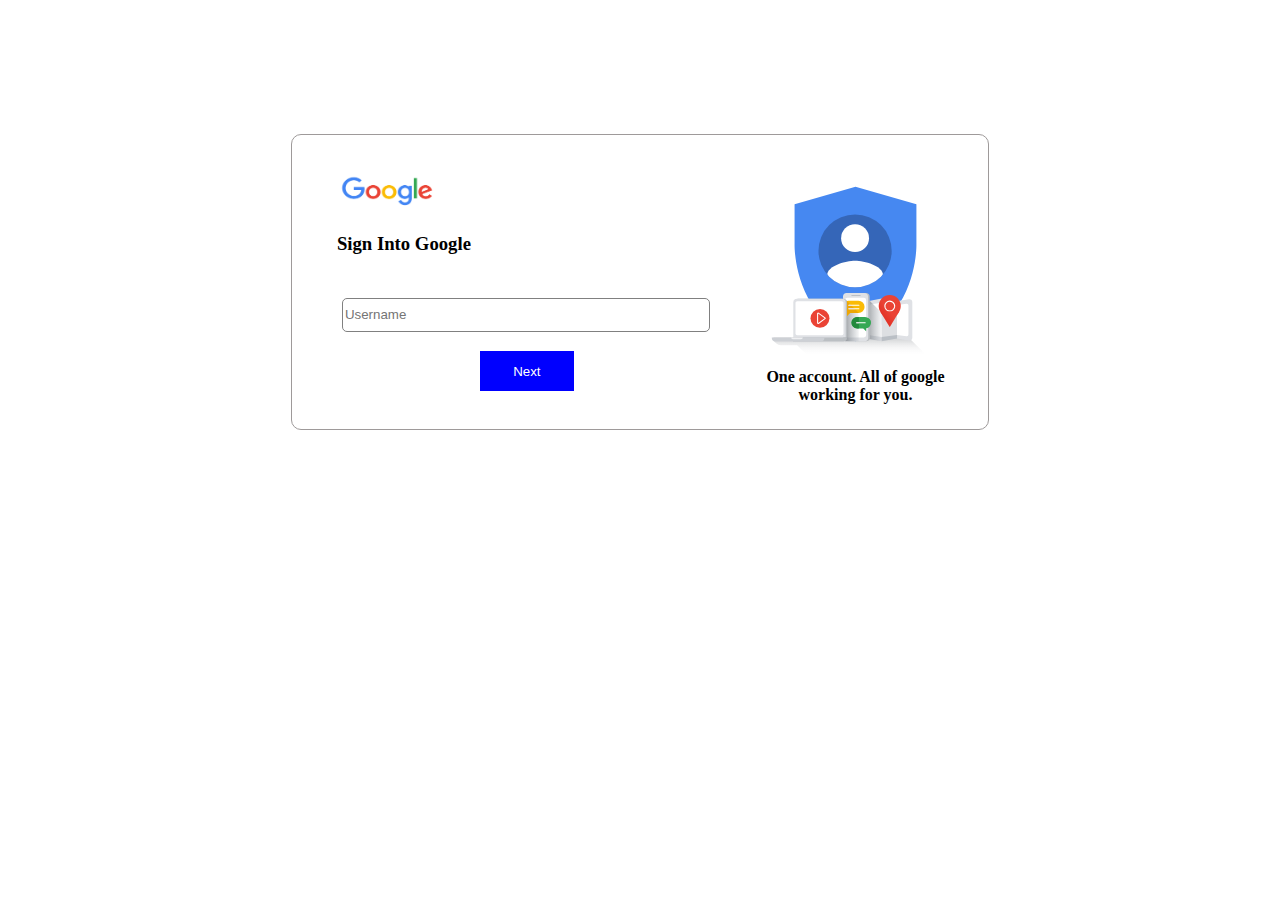
<file: index.html>
<!DOCTYPE html>
<html lang="en">

<head>
    <meta charset="UTF-8">
    <meta name="viewport" content="width=device-width, initial-scale=1.0">
    <title>Google log in</title>
    <link rel="stylesheet" href="style.css">
    </link>
    <script src="index.js"></script>

</head>


<body>
    <div class="container">

        <div id="form">
            <div id="google">
                <img src="google.png" alt="google" />
                <h3>Sign Into Google</h3>
            </div>
            <fieldset>

                <form id="mainform" onsubmit="password()"; >
                    <div class="hundred" id="emaildiv">
                        <input id="email" type="email" class="hundred"  required placeholder="Username" />

                        <p class="warning"></p>
                        <p class="warning"></p>
                    </div>

                  
                   
                    <div class="hundred" id="last">


                        <button type="submit" onclick="return checkEmail()">Next </button>
                        

                       
                    </div>
                </form>
            </fieldset>
        </div>

        <div id="image">
            <img src="account.svg" alt="google image" />
            <strong>One account. All of google working for you.</strong>



        </div>

    </div>

    <div id="check">

    </div>

</body>

</html>
</file>
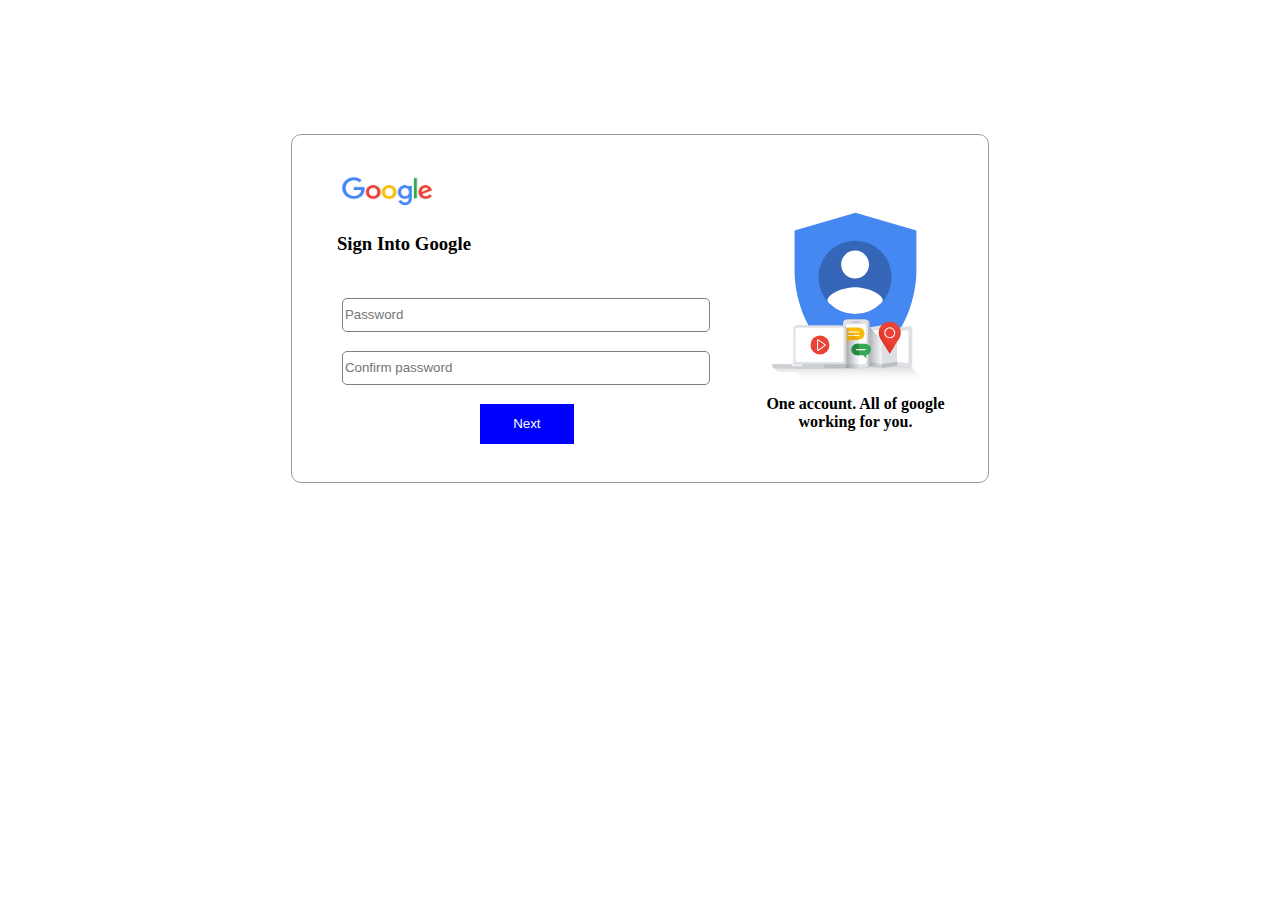
<file: password.html>
<!DOCTYPE html>
<html lang="en">

<head>
    <meta charset="UTF-8">
    <meta name="viewport" content="width=device-width, initial-scale=1.0">
    <title>Password</title>
    <link rel="stylesheet" href="style.css">
    </link>
    <script src="index.js"></script>

</head>


<body>
    <div class="container">

        <div id="form">
            <div id="google">
                <img src="google.png" alt="google" />
                <h3>Sign Into Google</h3>
            </div>
            <fieldset>

                <form id="mainform" onsubmit="success()">
                   
                    <div class="hundred"  id="passwords">
                        <input id="pass1" type="password" class="hundred" required placeholder="Password" />

                        <input type="password" class="hundred" id="confirm" required placeholder="Confirm password"/>

                        <p class="warning">Wrong Password</p>
                    </div>
                    <div id="confirmation"></div>
                   
                    <div class="hundred" id="last">


                        <button type="submit" onclick="return checkPassword()">Next </button>
                        

                       
                    </div>
                </form>
            </fieldset>
        </div>

        <div id="image">
            <img src="account.svg" alt="google image" />
            <strong>One account. All of google working for you.</strong>



        </div>

    </div>

    <div id="check">

    </div>

</body>

</html>
</file>
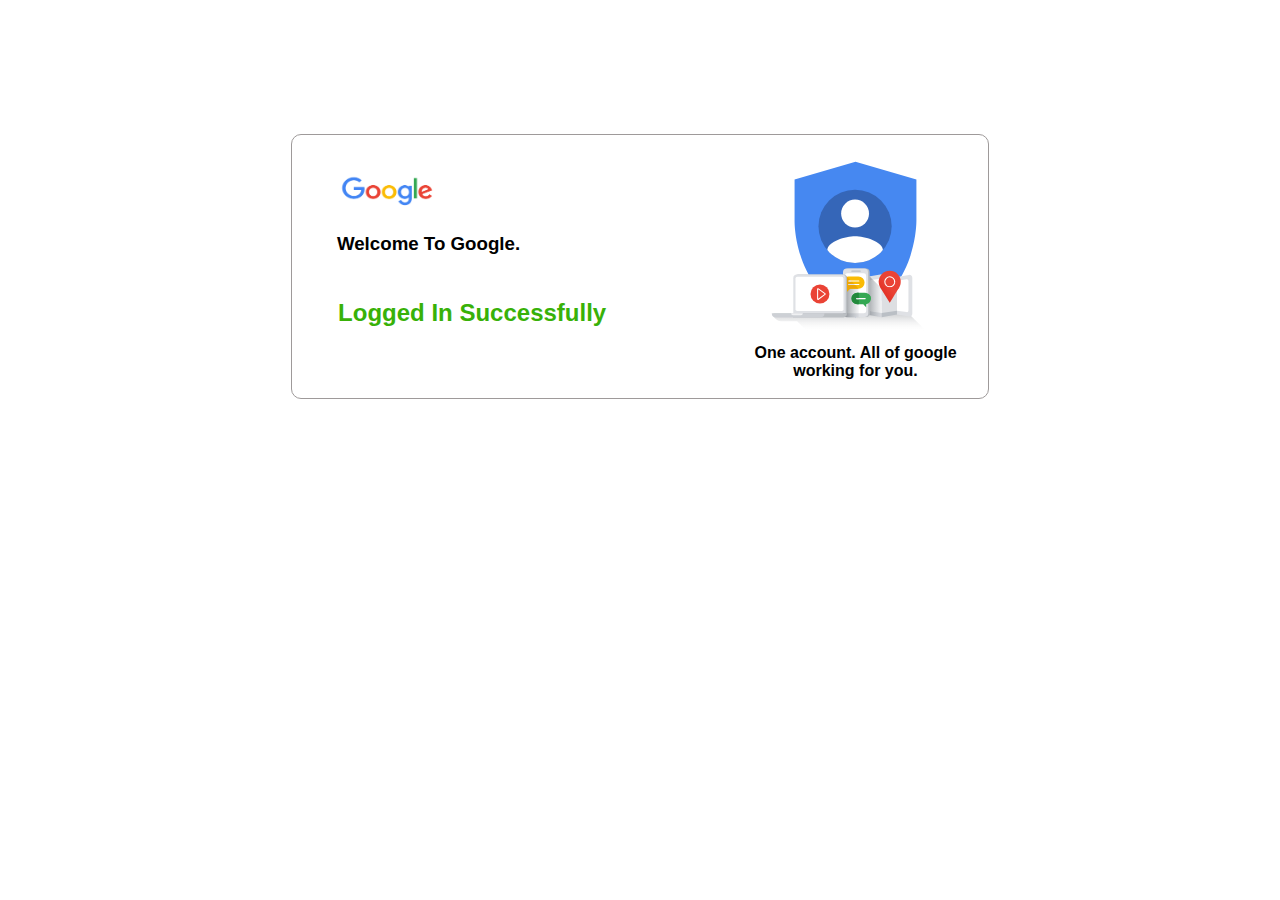
<file: success.html>
<!DOCTYPE html>
<html lang="en">

<head>
    <meta charset="UTF-8">
    <meta name="viewport" content="width=device-width, initial-scale=1.0">
    <title>Log in Successful</title>
    <link rel="stylesheet" href="style.css">
    </link>
    

</head>


<body style="font-family: Arial, Helvetica, sans-serif;" >
    <div class="container">

        <div id="form">
            <div id="google">
                <img src="google.png" alt="google" />
                <h3>Welcome To Google.</h3>
            </div>
            <fieldset>

                <form id="mainform" style="color: rgb(56, 177, 8);">

                    <div>
                        <h2>Logged In Successfully</h2>
                    </div>
                   
                </form>
            </fieldset>
        </div>

        <div id="image">
            <img src="account.svg" alt="google image" />
            <strong>One account. All of google working for you.</strong>
            <br>



        </div>

    </div>

    <div id="check">

    </div>

</body>

</html>
</file>
<file: style.css>
body{
  display: flex;
  justify-content: center;
  align-items: center;
}

.container{
  display: flex;
  flex-direction: row;
  flex-wrap: wrap;
  justify-content: center;
  width: 55%;
  border: 1px solid rgb(158, 154, 154);
  border-radius: 10px;
  margin-top: 10%;
}
#google{
  margin-left: 4%;  

}
#form{
  width: 60%;
  padding: 5% 2% 2% 3%;
  margin-bottom: 2%;
}
#image{
  width: 30%;
  text-align: center;
  
  padding-right: 3%;
  display: flex;
  align-items: center;
  flex-direction: column;
  justify-content: center;
}

.hundred{
  width: 97%;
  margin-left: 0.5%;
}
fieldset{
  border: none;
}


input{
  margin-top: 5%;
  border-radius: 5px;
  border: 1px solid gray;
  height: 28px;
  padding: 2px 2px 2px 2px;
}


a{
  text-decoration: none;
  color: blue;
}
#last button{
  border: none;
  color: white;
  background-color: blue;
  width: 7em;
  height: 3em;
  
}
#last{
  margin-top: 5%;
  text-align: center;
}

#google img{
width: 100px;
height: 40px;
}

#mainform{
display: flex;
flex-direction: row;
flex-wrap: wrap;

margin-left: 1%;
}
.warning{
 
  display: none;
  color: red;

}
#confirmation{
  
  color: red;
  

}



@media screen and (max-width:600px){
  #mainform{
    display: flex;
    flex-direction: column;
    flex-wrap: wrap;
    width: 100%;
    margin: 0;

  }
  #form{
    width: 100%;
    padding: none;
    display: flex;
    flex-direction: column;
    align-items: flex-start;
  }
  .fifty, .hundred{
    width: 96%;
  }
  #image{
    display: none;
  }
  .container{
    width: 90%;
  }
}
</file>
